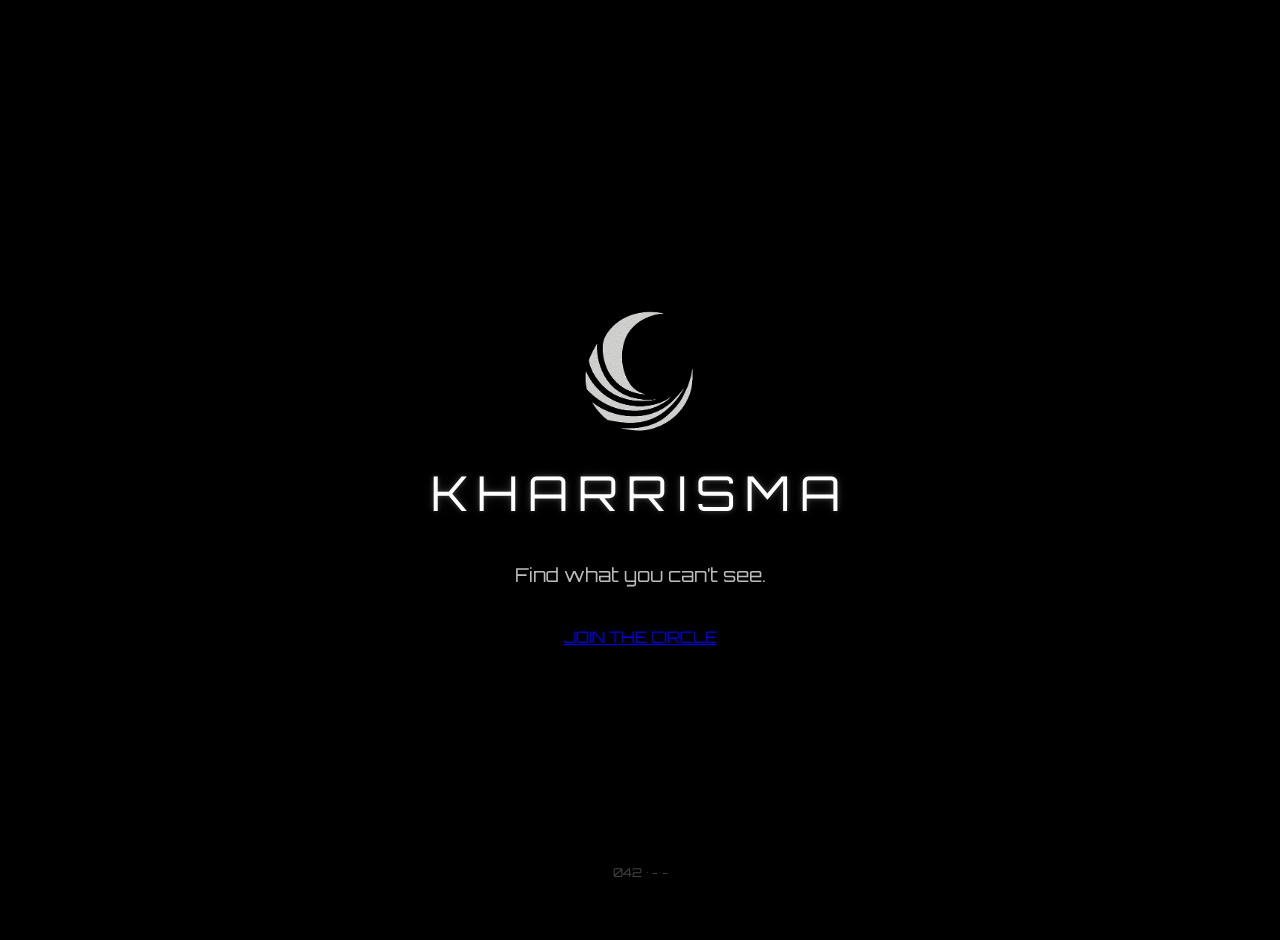
<file: index.html>
<!DOCTYPE html>
<html lang="en">
<head>
    <meta charset="UTF-8">
    <title>KHARRISMA</title>
    <meta name="viewport" content="width=device-width, initial-scale=1.0">
    <style>
        @import url('https://fonts.googleapis.com/css2?family=Orbitron:wght@600&display=swap');

        html, body {
            margin: 0;
            padding: 0;
            background-color: #000000;
            color: #ffffff;
            font-family: 'Orbitron', sans-serif;
            height: 100%;
            overflow: hidden;
        }

        .background-smoke {
            position: fixed;
            top: 0;
            left: 0;
            width: 100vw;
            height: 100vh;
            background: url('https://i.gifer.com/7VE.gif') center center / cover no-repeat;
            opacity: 0.07;
            mix-blend-mode: screen;
            z-index: 0;
            animation: flowySmoke 30s ease-in-out infinite alternate;
        }

        @keyframes flowySmoke {
            0% { transform: scale(1) translateY(0); opacity: 0.05; }
            50% { transform: scale(1.05) translateY(-10px); opacity: 0.1; }
            100% { transform: scale(1) translateY(0); opacity: 0.05; }
        }

        .container {
            position: relative;
            z-index: 1;
            height: 100%;
            display: flex;
            justify-content: center;
            align-items: center;
            flex-direction: column;
            text-align: center;
            padding: 20px;
        }

        .logo-img {
            width: 140px;
            margin-bottom: 20px;
            animation: pulse 3s infinite ease-in-out;
        }

        @keyframes pulse {
            0% { transform: scale(1); opacity: 1; }
            50% { transform: scale(1.03); opacity: 0.85; }
            100% { transform: scale(1); opacity: 1; }
        }

        .logo-text {
            font-size: 3em;
            letter-spacing: 0.2em;
            margin-bottom: 40px;
            color: #ffffff;
            text-shadow: 0 0 5px #ffffff33, 0 0 10px #ffffff22, 0 0 15px #ffffff11;
            animation: glow 4s ease-in-out infinite alternate;
        }

        @keyframes glow {
            0% { text-shadow: 0 0 8px #ffffff55, 0 0 16px #ffffff22; }
            100% { text-shadow: 0 0 18px #ffffffaa, 0 0 30px #ffffff66; }
        }

        .message {
            font-size: 1.2em;
            color: #bbbbbb;
            margin-bottom: 40px;
        }

        .btn-enter {
            padding: 12px 26px;
            background-color: transparent;
            border: 2px solid #ffffff;
            color: #ffffff;
            text-transform: uppercase;
            letter-spacing: 0.15em;
            cursor: pointer;
            font-size: 1em;
            transition: 0.3s ease-in-out;
        }

        .btn-enter:hover {
            background-color: #ffffff;
            color: #000000;
        }

        .code {
            position: fixed;
            bottom: 20px;
            width: 100%;
            text-align: center;
            font-size: 0.75em;
            color: #444;
        }

        @media screen and (max-width: 600px) {
            .logo-text {
                font-size: 2.2em;
            }
            .message {
                font-size: 1em;
            }
        }
    
    .background-image {
        position: fixed;
        top: 0;
        left: 0;
        width: 100vw;
        height: 100vh;
        background: url("background.png") center center / cover no-repeat;
        z-index: 0;
    }
    </style>
    
</head>
<body>
    <div class="background-image"></div>
    <div class="container">
        <img src="[data-uri]" alt="KHARRISMA Logo" class="logo-img">
        <div class="logo-text">KHARRISMA</div>
        <div class="message">Find what you can’t see.</div>
        <a <a href="circle.html" class="cta-button">JOIN THE CIRCLE</a>
    </div>
    <div class="code">042 • -•-</div>
</body>
</html>
</file>
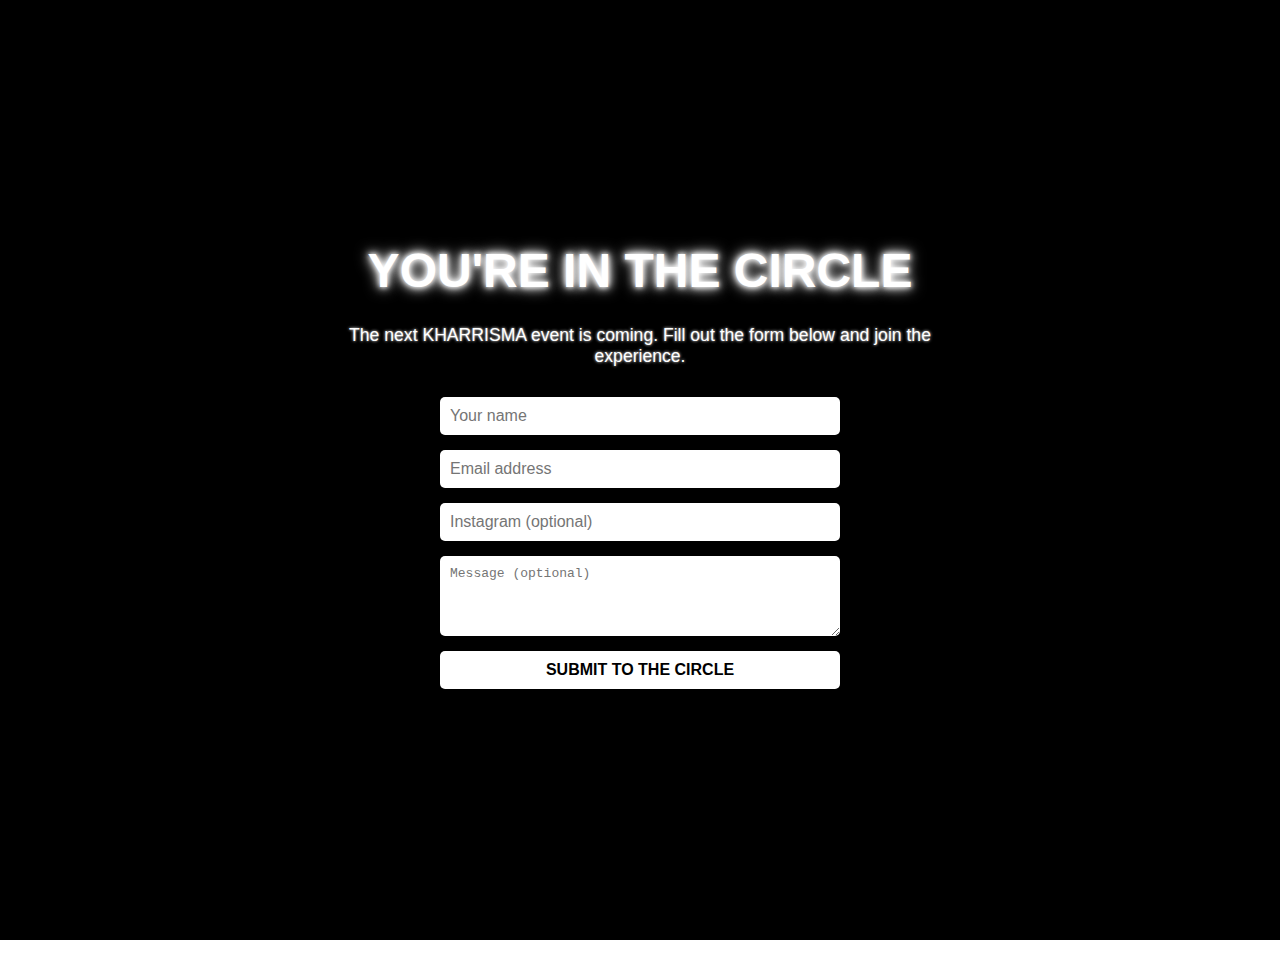
<file: circle.html>
<!DOCTYPE html>
<html lang="en">
<head>
    <meta charset="UTF-8">
    <title>Join the Circle</title>
    <link rel="stylesheet" href="style.css">
    <style>
        body {
            background: black;
            color: white;
            font-family: 'Arial', sans-serif;
            display: flex;
            flex-direction: column;
            align-items: center;
            justify-content: center;
            min-height: 100vh;
            padding: 40px 20px;
        }

        h1 {
            font-size: 3em;
            margin-bottom: 10px;
            text-align: center;
        }

        p {
            font-size: 1.1em;
            margin-bottom: 30px;
            text-align: center;
            max-width: 600px;
        }

        form {
            display: flex;
            flex-direction: column;
            gap: 15px;
            width: 100%;
            max-width: 400px;
        }

        input, textarea {
            padding: 10px;
            font-size: 1em;
            border: none;
            border-radius: 5px;
        }

        .submit-btn {
            background: white;
            color: black;
            font-weight: bold;
            cursor: pointer;
            transition: 0.3s;
        }

        .submit-btn:hover {
            background: #ccc;
        }
    </style>
</head>
<body>
    <h1>YOU'RE IN THE CIRCLE</h1>
    <p>The next KHARRISMA event is coming. Fill out the form below and join the experience.</p>
    
    <form onsubmit="submitForm(event)">
        <input type="text" name="name" placeholder="Your name" required>
        <input type="email" name="email" placeholder="Email address" required>
        <input type="text" name="instagram" placeholder="Instagram (optional)">
        <textarea name="message" rows="4" placeholder="Message (optional)"></textarea>
        <input type="submit" value="SUBMIT TO THE CIRCLE" class="submit-btn">
    </form>

    <script>
        function submitForm(e) {
            e.preventDefault();
            alert("Thank you! You'll hear from us soon.");
            e.target.reset();
        }
    </script>
</body>
</html>
</file>
<file: style.css>
body, html {
    height: 100%;
    margin: 0;
    font-family: 'Orbitron', sans-serif;
    background: url('background.png') no-repeat center center fixed;
    background-size: cover;
    display: flex;
    align-items: center;
    justify-content: center;
    text-align: center;
    color: white;
}

.content {
    padding-top: 18vh;
}

/* Glow effect for logo and text */
h1 {
    font-size: 3em;
    color: #ffffff;
    text-shadow: 0 0 5px #ffffff, 0 0 10px #ffffff, 0 0 15px #ffffff;
    animation: pulse-glow 3s infinite ease-in-out;
    margin-bottom: 20px;
}

p {
    font-size: 1.2em;
    text-shadow: 0 0 3px #ffffff;
    margin-bottom: 25px;
}

.logo {
    width: 140px;
    margin-bottom: 20px;
    filter: drop-shadow(0 0 6px #ffffff);
}

/* Button with glass blur effect */
.cta-button {
    background: rgba(255, 255, 255, 0.05);
    backdrop-filter: blur(6px);
    border: 1px solid #ffffff;
    color: #ffffff;
    padding: 12px 28px;
    font-size: 1em;
    text-decoration: none;
    transition: all 0.3s ease-in-out;
    border-radius: 5px;
    box-shadow: 0 0 8px #ffffff33;
}

.cta-button:hover {
    background: rgba(255, 255, 255, 0.15);
    box-shadow: 0 0 12px #ffffff99, 0 0 18px #ffffff88;
    transform: scale(1.05);
}

/* Glow pulse animation */
@keyframes pulse-glow {
    0%, 100% {
        text-shadow: 0 0 5px #ffffff, 0 0 10px #ffffff, 0 0 15px #ffffff;
    }
    50% {
        text-shadow: 0 0 10px #ffffff, 0 0 20px #ffffff, 0 0 30px #ffffff;
    }
}
</file>
